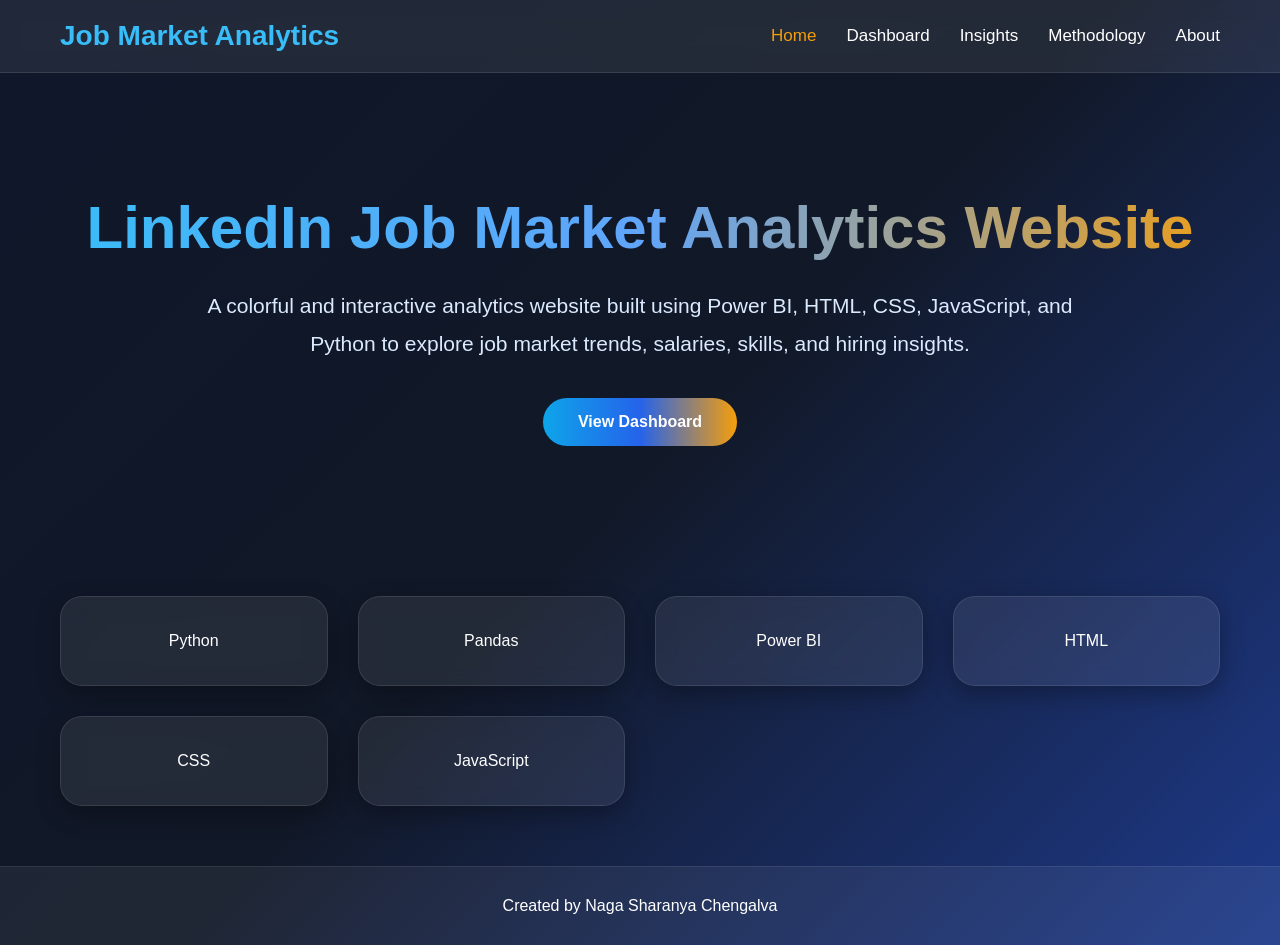
<file: index.html>
<!DOCTYPE html>
<html lang="en">
<head>
  <meta charset="UTF-8">
  <meta name="viewport" content="width=device-width, initial-scale=1.0">
  <title>Job Market Analytics</title>
  <link rel="stylesheet" href="style.css">
</head>
<body>

<nav>
  <div class="logo">Job Market Analytics</div>
  <ul>
    <li><a class="active" href="index.html">Home</a></li>
    <li><a href="dashboard.html">Dashboard</a></li>
    <li><a href="insights.html">Insights</a></li>
    <li><a href="methodology.html">Methodology</a></li>
    <li><a href="about.html">About</a></li>
  </ul>
</nav>

<section class="hero">
  <h1>LinkedIn Job Market Analytics Website</h1>
  <p>
    A colorful and interactive analytics website built using Power BI, HTML, CSS,
    JavaScript, and Python to explore job market trends, salaries, skills, and hiring insights.
  </p>
  <a href="dashboard.html" class="btn">View Dashboard</a>
</section>

<section class="cards">
  <div class="card">Python</div>
  <div class="card">Pandas</div>
  <div class="card">Power BI</div>
  <div class="card">HTML</div>
  <div class="card">CSS</div>
  <div class="card">JavaScript</div>
</section>

<footer>
  <p>Created by Naga Sharanya Chengalva</p>
</footer>

<script src="script.js"></script>
</body>
</html>
</file>
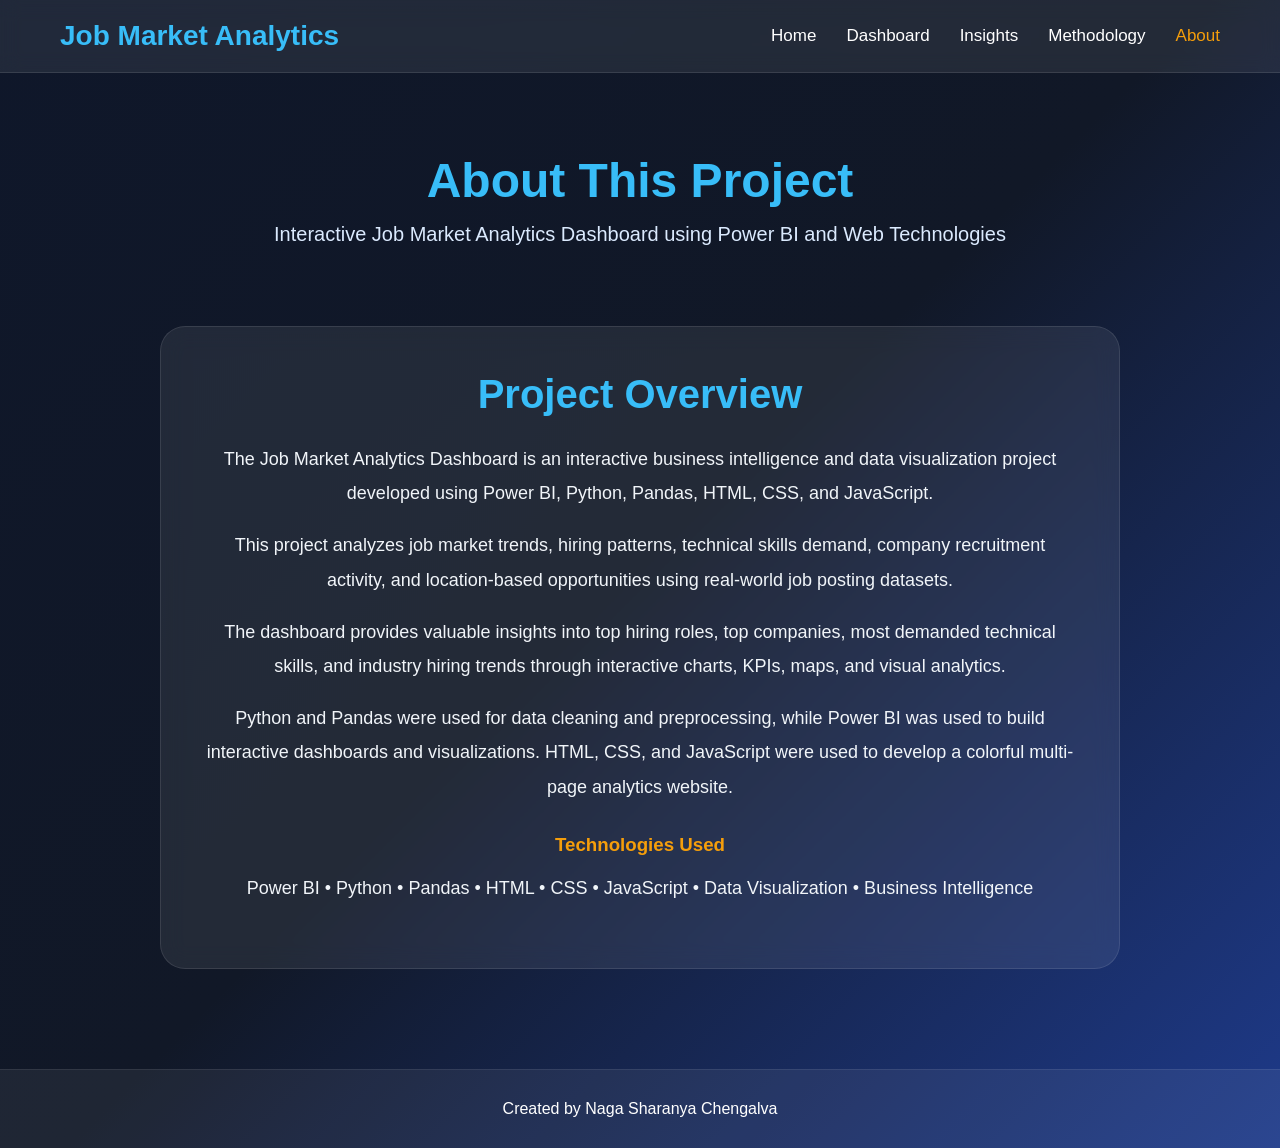
<file: about.html>
<!DOCTYPE html>
<html lang="en">

<head>
  <meta charset="UTF-8">
  <meta name="viewport" content="width=device-width, initial-scale=1.0">

  <title>About | Job Market Analytics</title>

  <link rel="stylesheet" href="style.css">
</head>

<body>

  <!-- NAVBAR -->

  <nav>

    <div class="logo">Job Market Analytics</div>

    <ul>
      <li><a href="index.html">Home</a></li>
      <li><a href="dashboard.html">Dashboard</a></li>
      <li><a href="insights.html">Insights</a></li>
      <li><a href="methodology.html">Methodology</a></li>
      <li><a class="active" href="about.html">About</a></li>
    </ul>

  </nav>

  <!-- PAGE HEADER -->

  <section class="page-header">

    <h1>About This Project</h1>

    <p>
      Interactive Job Market Analytics Dashboard using Power BI and Web Technologies
    </p>

  </section>

  <!-- ABOUT SECTION -->

  <section class="about-box">

    <h2>Project Overview</h2>

    <p>
      The Job Market Analytics Dashboard is an interactive business intelligence
      and data visualization project developed using Power BI, Python,
      Pandas, HTML, CSS, and JavaScript.
    </p>

    <p>
      This project analyzes job market trends, hiring patterns,
      technical skills demand, company recruitment activity,
      and location-based opportunities using real-world
      job posting datasets.
    </p>

    <p>
      The dashboard provides valuable insights into top hiring roles,
      top companies, most demanded technical skills,
      and industry hiring trends through interactive
      charts, KPIs, maps, and visual analytics.
    </p>

    <p>
      Python and Pandas were used for data cleaning
      and preprocessing, while Power BI was used
      to build interactive dashboards and visualizations.
      HTML, CSS, and JavaScript were used to develop
      a colorful multi-page analytics website.
    </p>

    <h3>Technologies Used</h3>

    <p>
      Power BI • Python • Pandas • HTML • CSS • JavaScript •
      Data Visualization • Business Intelligence
    </p>

  </section>

  <!-- FOOTER -->

  <footer>
    <p>Created by Naga Sharanya Chengalva</p>
  </footer>

  <script src="script.js"></script>

</body>

</html>
</file>
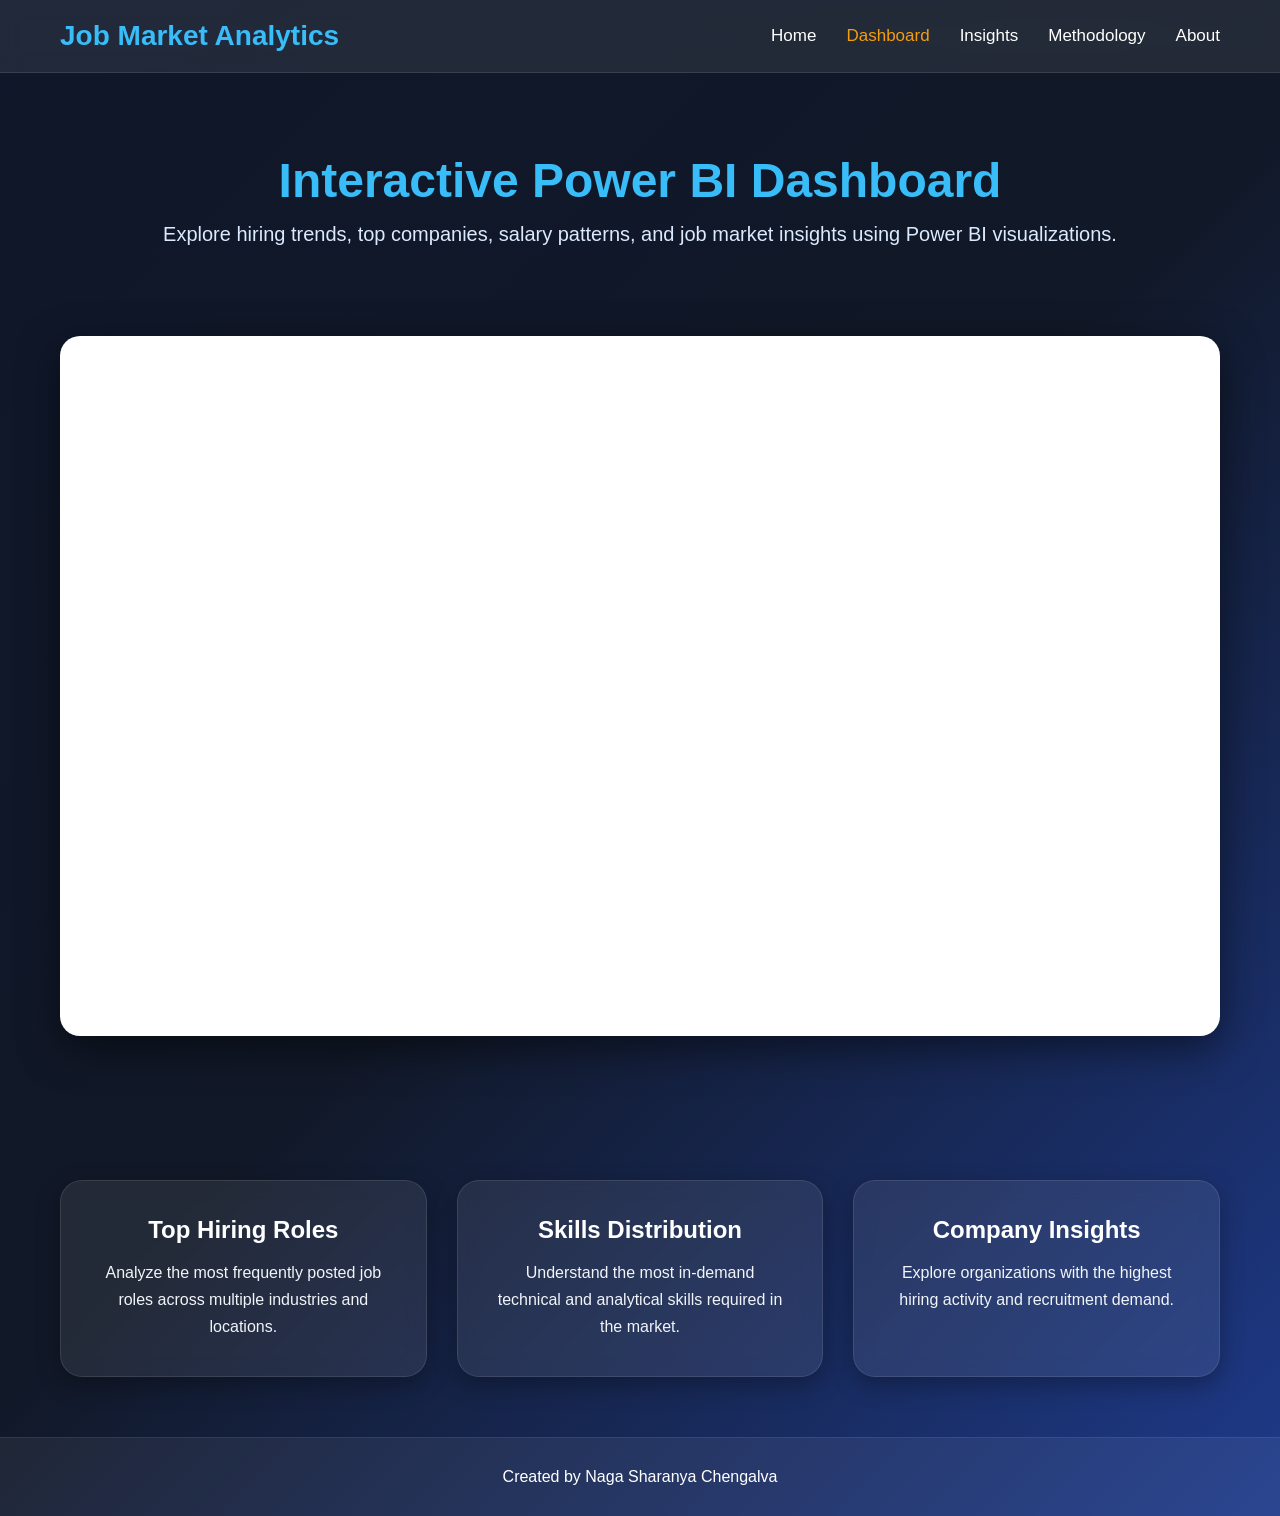
<file: dashboard.html>
<!DOCTYPE html>
<html lang="en">
<head>
  <meta charset="UTF-8" />
  <meta name="viewport" content="width=device-width, initial-scale=1.0"/>
  <title>Dashboard | Job Market Analytics</title>

  <link rel="stylesheet" href="style.css"/>
</head>

<body>

  <nav>
    <div class="logo">Job Market Analytics</div>

    <ul>
      <li><a href="index.html">Home</a></li>
      <li><a class="active" href="dashboard.html">Dashboard</a></li>
      <li><a href="insights.html">Insights</a></li>
      <li><a href="methodology.html">Methodology</a></li>
      <li><a href="about.html">About</a></li>
    </ul>
  </nav>

  <section class="page-header">
    <h1>Interactive Power BI Dashboard</h1>

    <p>
      Explore hiring trends, top companies, salary patterns,
      and job market insights using Power BI visualizations.
    </p>
  </section>

  <section class="dashboard-section">

    <iframe
      title="job_market_dashboard"
      width="100%"
      height="700"
      src="https://app.powerbi.com/view?r=eyJrIjoiOGYxZWY2OWYtYTRkZS00Nzg1LTk2ZDUtZmI1NTQ3Y2VmZjlmIiwidCI6IjcwZGUxOTkyLTA3YzYtNDgwZi1hMzE4LWExYWZjYmEwMzk4MyIsImMiOjN9"
      frameborder="0"
      allowFullScreen="true">
    </iframe>

  </section>

  <section class="cards">

    <div class="card">
      <h2>Top Hiring Roles</h2>
      <p>
        Analyze the most frequently posted job roles
        across multiple industries and locations.
      </p>
    </div>

    <div class="card">
      <h2>Skills Distribution</h2>
      <p>
        Understand the most in-demand technical and
        analytical skills required in the market.
      </p>
    </div>

    <div class="card">
      <h2>Company Insights</h2>
      <p>
        Explore organizations with the highest
        hiring activity and recruitment demand.
      </p>
    </div>

  </section>

  <footer>
    <p>Created by Naga Sharanya Chengalva</p>
  </footer>

  <script src="script.js"></script>

</body>
</html>
</file>
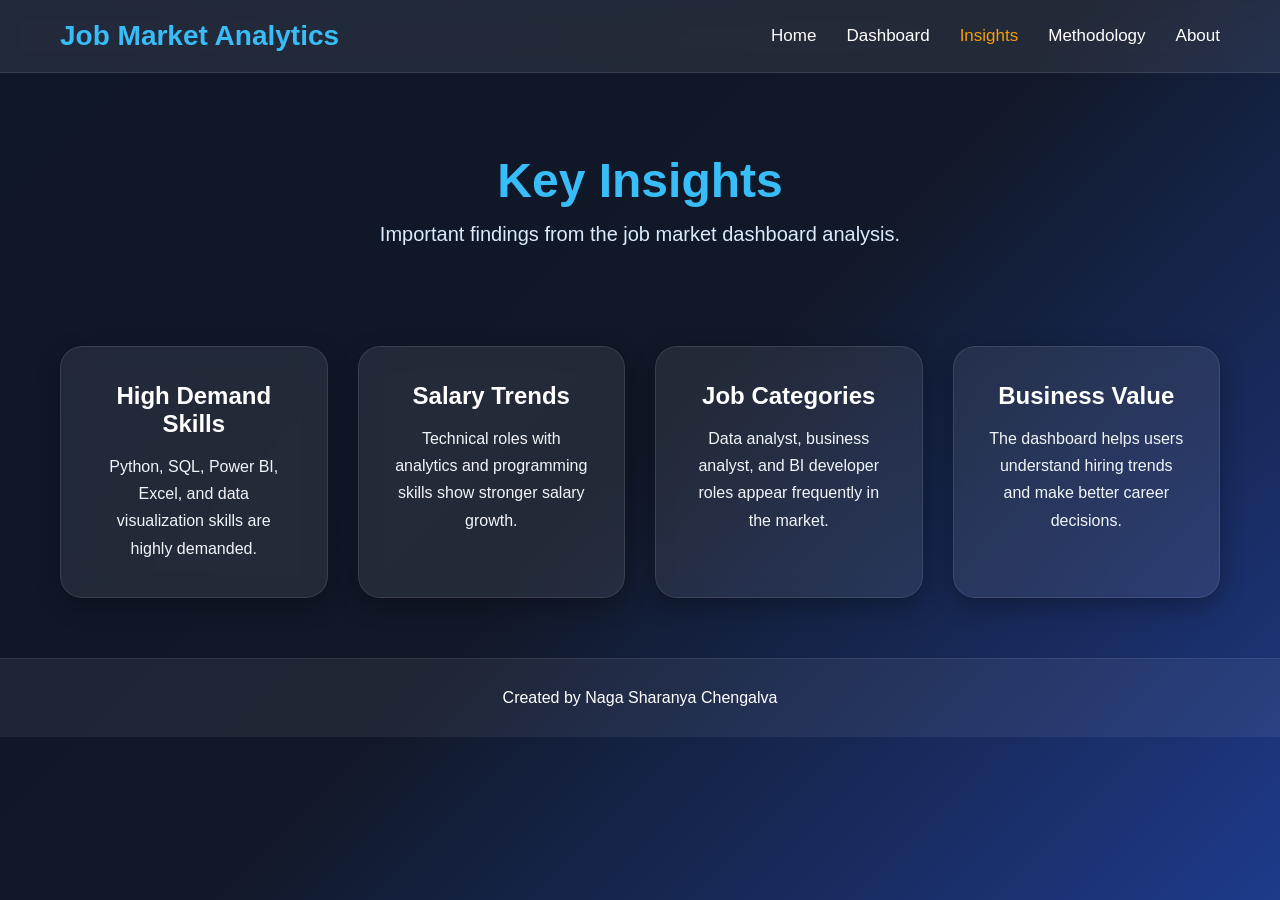
<file: insights.html>
<!DOCTYPE html>
<html lang="en">
<head>
  <meta charset="UTF-8">
  <meta name="viewport" content="width=device-width, initial-scale=1.0">
  <title>Insights | Job Market Analytics</title>
  <link rel="stylesheet" href="style.css">
</head>
<body>

<nav>
  <div class="logo">Job Market Analytics</div>
  <ul>
    <li><a href="index.html">Home</a></li>
    <li><a href="dashboard.html">Dashboard</a></li>
    <li><a class="active" href="insights.html">Insights</a></li>
    <li><a href="methodology.html">Methodology</a></li>
    <li><a href="about.html">About</a></li>
  </ul>
</nav>

<section class="page-header">
  <h1>Key Insights</h1>
  <p>Important findings from the job market dashboard analysis.</p>
</section>

<section class="cards">
  <div class="card">
    <h2>High Demand Skills</h2>
    <p>Python, SQL, Power BI, Excel, and data visualization skills are highly demanded.</p>
  </div>

  <div class="card">
    <h2>Salary Trends</h2>
    <p>Technical roles with analytics and programming skills show stronger salary growth.</p>
  </div>

  <div class="card">
    <h2>Job Categories</h2>
    <p>Data analyst, business analyst, and BI developer roles appear frequently in the market.</p>
  </div>

  <div class="card">
    <h2>Business Value</h2>
    <p>The dashboard helps users understand hiring trends and make better career decisions.</p>
  </div>
</section>

<footer>
  <p>Created by Naga Sharanya Chengalva</p>
</footer>

<script src="script.js"></script>
</body>
</html>
</file>
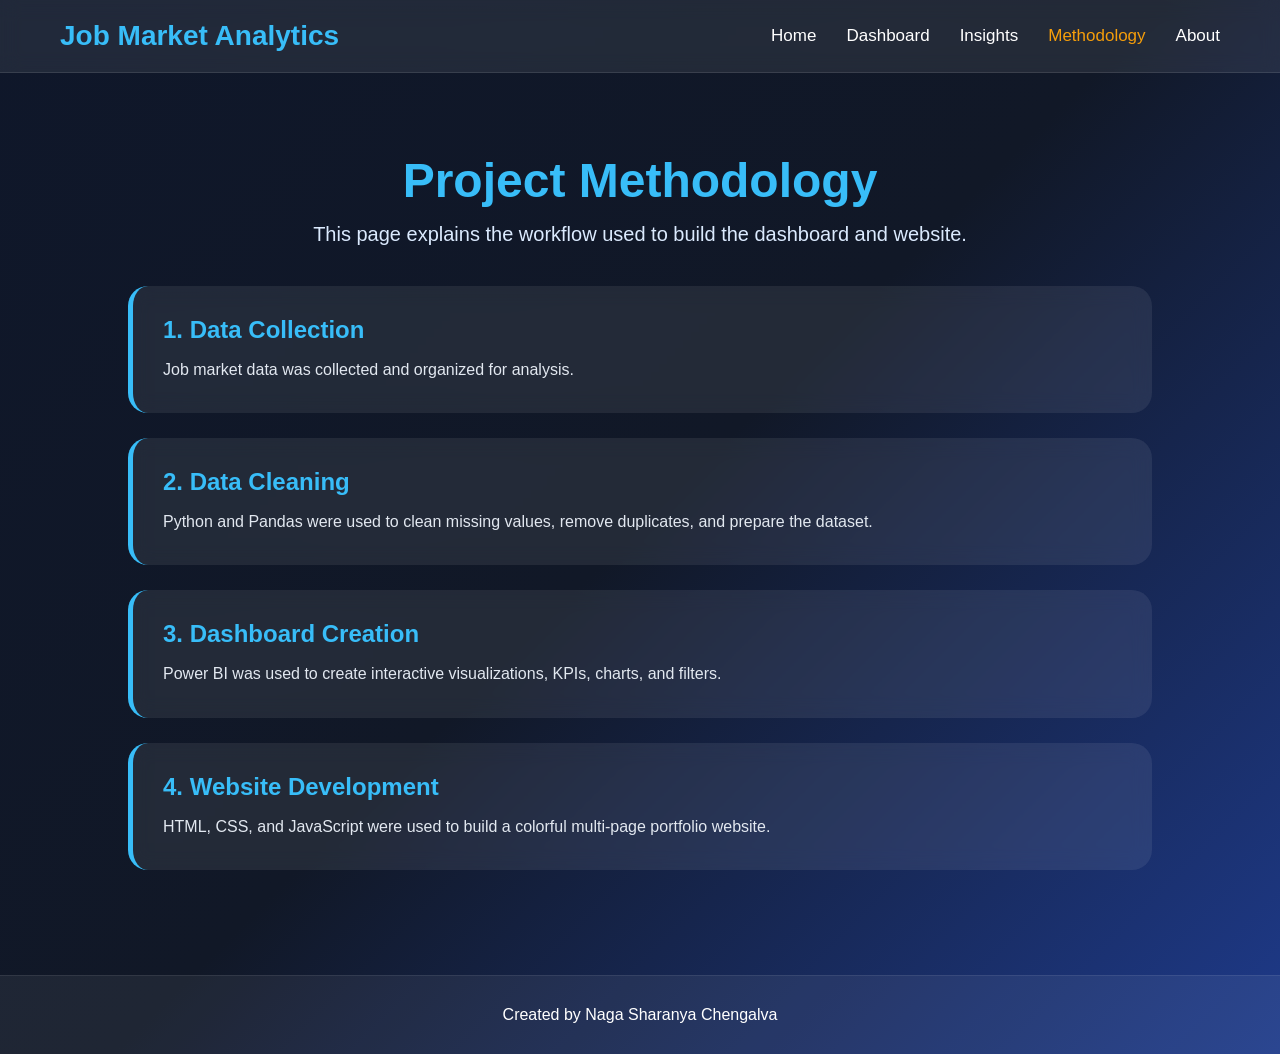
<file: methodology.html>
<!DOCTYPE html>
<html lang="en">
<head>
  <meta charset="UTF-8">
  <meta name="viewport" content="width=device-width, initial-scale=1.0">
  <title>Methodology | Job Market Analytics</title>
  <link rel="stylesheet" href="style.css">
</head>
<body>

<nav>
  <div class="logo">Job Market Analytics</div>
  <ul>
    <li><a href="index.html">Home</a></li>
    <li><a href="dashboard.html">Dashboard</a></li>
    <li><a href="insights.html">Insights</a></li>
    <li><a class="active" href="methodology.html">Methodology</a></li>
    <li><a href="about.html">About</a></li>
  </ul>
</nav>

<section class="page-header">
  <h1>Project Methodology</h1>
  <p>This page explains the workflow used to build the dashboard and website.</p>
</section>

<section class="timeline">
  <div class="step">
    <h2>1. Data Collection</h2>
    <p>Job market data was collected and organized for analysis.</p>
  </div>

  <div class="step">
    <h2>2. Data Cleaning</h2>
    <p>Python and Pandas were used to clean missing values, remove duplicates, and prepare the dataset.</p>
  </div>

  <div class="step">
    <h2>3. Dashboard Creation</h2>
    <p>Power BI was used to create interactive visualizations, KPIs, charts, and filters.</p>
  </div>

  <div class="step">
    <h2>4. Website Development</h2>
    <p>HTML, CSS, and JavaScript were used to build a colorful multi-page portfolio website.</p>
  </div>
</section>

<footer>
  <p>Created by Naga Sharanya Chengalva</p>
</footer>

<script src="script.js"></script>
</body>
</html>
</file>
<file: style.css>
*{
    margin:0;
    padding:0;
    box-sizing:border-box;
    font-family: 'Poppins', sans-serif;
}

body{
    background: linear-gradient(135deg,#0f172a,#111827,#1e3a8a);
    color:white;
    min-height:100vh;
}

/* NAVBAR */

nav{
    display:flex;
    justify-content:space-between;
    align-items:center;
    padding:20px 60px;
    background: rgba(255,255,255,0.08);
    backdrop-filter: blur(10px);
    position:sticky;
    top:0;
    z-index:1000;
    border-bottom:1px solid rgba(255,255,255,0.1);
}

.logo{
    font-size:28px;
    font-weight:bold;
    color:#38bdf8;
}

nav ul{
    display:flex;
    list-style:none;
    gap:30px;
}

nav a{
    text-decoration:none;
    color:white;
    font-size:17px;
    transition:0.3s;
}

nav a:hover,
nav a.active{
    color:#f59e0b;
}

/* HERO */

.hero{
    text-align:center;
    padding:120px 20px 90px;
}

.hero h1{
    font-size:60px;
    margin-bottom:25px;
    background: linear-gradient(to right,#38bdf8,#60a5fa,#f59e0b);
    -webkit-background-clip:text;
    -webkit-text-fill-color:transparent;
}

.hero p{
    width:75%;
    margin:auto;
    font-size:21px;
    line-height:1.8;
    color:#dbeafe;
}

/* BUTTON */

.btn{
    display:inline-block;
    margin-top:35px;
    padding:15px 35px;
    border-radius:40px;
    background: linear-gradient(to right,#0ea5e9,#2563eb,#f59e0b);
    color:white;
    text-decoration:none;
    font-weight:bold;
    transition:0.4s;
}

.btn:hover{
    transform:translateY(-5px);
    box-shadow:0 10px 25px rgba(0,0,0,0.4);
}

/* PAGE HEADER */

.page-header{
    text-align:center;
    padding:80px 20px 40px;
}

.page-header h1{
    font-size:48px;
    margin-bottom:15px;
    color:#38bdf8;
}

.page-header p{
    font-size:20px;
    color:#dbeafe;
}

/* CARDS */

.cards{
    display:grid;
    grid-template-columns:repeat(auto-fit,minmax(250px,1fr));
    gap:30px;
    padding:60px;
}

.card{
    background: rgba(255,255,255,0.08);
    border:1px solid rgba(255,255,255,0.1);
    padding:35px;
    border-radius:22px;
    text-align:center;
    backdrop-filter:blur(10px);
    transition:0.4s;
    box-shadow:0 8px 25px rgba(0,0,0,0.3);
}

.card:hover{
    transform:translateY(-10px);
    background: linear-gradient(135deg,#0ea5e9,#2563eb,#f59e0b);
}

.card h2{
    margin-bottom:15px;
    color:#ffffff;
}

.card p{
    line-height:1.7;
    color:#f1f5f9;
}

/* DASHBOARD */

.dashboard-section{
    padding:50px 60px 80px;
}

iframe{
    border:none;
    border-radius:20px;
    box-shadow:0 12px 40px rgba(0,0,0,0.5);
    background:white;
}

/* TIMELINE */

.timeline{
    width:80%;
    margin:auto;
    padding-bottom:80px;
}

.step{
    background: rgba(255,255,255,0.08);
    padding:30px;
    margin-bottom:25px;
    border-radius:20px;
    border-left:5px solid #38bdf8;
    backdrop-filter:blur(10px);
}

.step h2{
    margin-bottom:12px;
    color:#38bdf8;
}

.step p{
    line-height:1.7;
    color:#e2e8f0;
}

/* ABOUT */

.about-box{
    width:75%;
    margin:40px auto 100px;
    padding:45px;
    border-radius:25px;
    background: rgba(255,255,255,0.08);
    border:1px solid rgba(255,255,255,0.1);
    backdrop-filter:blur(12px);
    text-align:center;
}

.about-box h2{
    font-size:40px;
    margin-bottom:25px;
    color:#38bdf8;
}

.about-box h3{
    margin-top:30px;
    margin-bottom:15px;
    color:#f59e0b;
}

.about-box p{
    font-size:18px;
    line-height:1.9;
    color:#f1f5f9;
    margin-bottom:18px;
}

/* FOOTER */

footer{
    text-align:center;
    padding:30px;
    background: rgba(255,255,255,0.06);
    border-top:1px solid rgba(255,255,255,0.08);
}

/* MOBILE */

@media(max-width:768px){

    nav{
        flex-direction:column;
        gap:20px;
        padding:20px;
    }

    nav ul{
        flex-wrap:wrap;
        justify-content:center;
        gap:15px;
    }

    .hero h1{
        font-size:38px;
    }

    .hero p{
        width:95%;
        font-size:18px;
    }

    .cards{
        padding:30px;
    }

    .dashboard-section{
        padding:30px 20px;
    }

    .timeline,
    .about-box{
        width:92%;
    }

}
</file>
